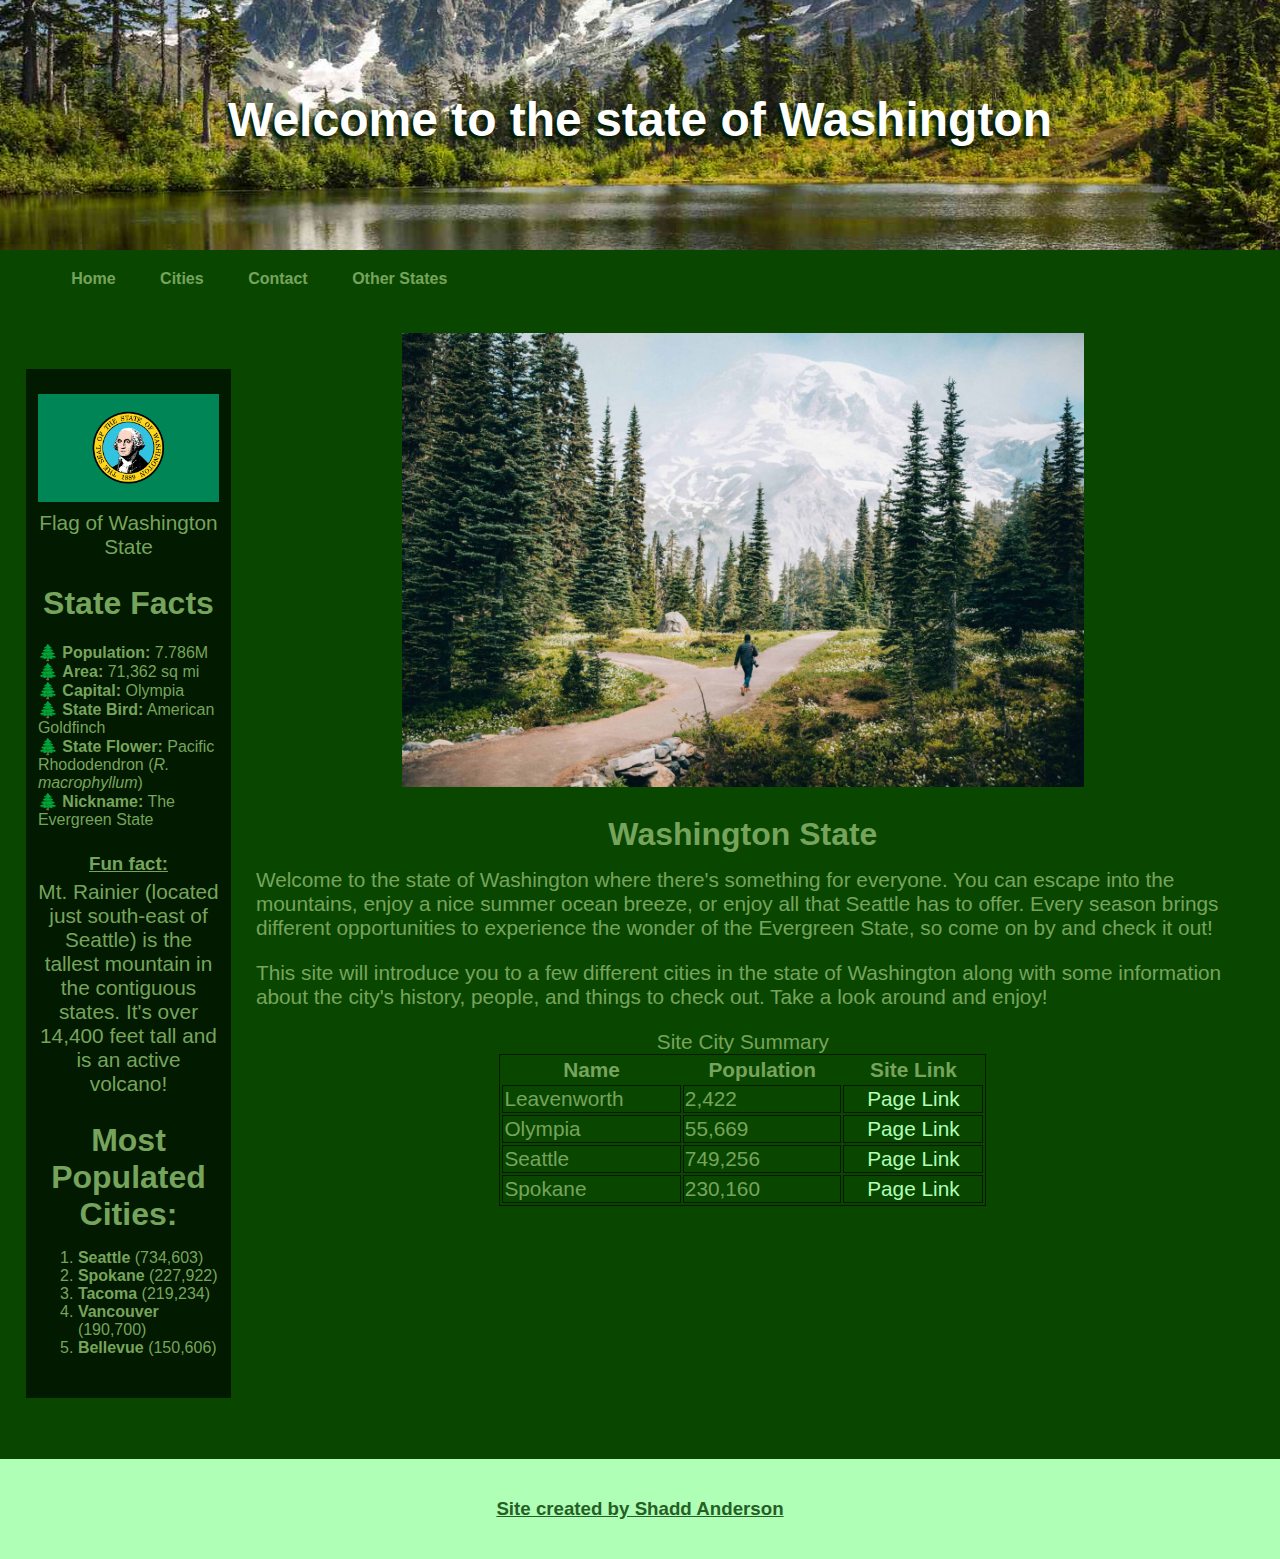
<file: index.html>
<!DOCTYPE html>
<html lang="en">
<head>
    <meta charset="UTF-8">
    <title>Welcome to Washington</title>
    <link rel="stylesheet" href="css/main.css">
    <link rel="icon" href="img/state-flag.ico">
</head>
<body>
    <header>
        <h1>Welcome to the state of Washington</h1>
    </header>
    <nav>
        <ul>
            <li><a href="index.html">Home</a></li>
            <li id="city-link">
                <a href="#">Cities</a>
                <div id="dropdown">
                    <ul>
                        <li><a href="leavenworth.html">Leavenworth</a></li>
                        <li><a href="olympia.html">Olympia</a></li>
                        <li><a href="seattle.html">Seattle</a></li>
                        <li><a href="spokane.html">Spokane</a></li>
                    </ul>
                </div>
            </li>
            <li><a href="contact.html">Contact</a></li>
            <li><a href="https://en.wikipedia.org/wiki/List_of_states_and_territories_of_the_United_States" target="_blank">Other States</a></li>
        </ul>
    </nav>
    <div id="container">
        <aside>
            <img src="img/state-flag.png" alt="Flag of Washington State" id="state-flag">
            <p>Flag of Washington State</p>
            <h2 id="aside-h2">State Facts</h2>
            <ul class="fact-list">
                <li><strong>Population:</strong> 7.786M</li>
                <li><strong>Area:</strong> 71,362 sq mi</li>
                <li><strong>Capital:</strong> Olympia</li>
                <li><strong>State Bird:</strong> American Goldfinch</li>
                <li><strong>State Flower:</strong> Pacific Rhododendron (<em>R. macrophyllum</em>)</li>
                <li><strong>Nickname:</strong> The Evergreen State</li>
            </ul>
            <h3>Fun fact:</h3>
            <p>Mt. Rainier (located just south-east of Seattle) is the tallest mountain in the contiguous states. It's over 14,400 feet tall and is an active volcano!</p>
            <h2>Most Populated Cities:</h2>
            <ol>
                <li><strong>Seattle</strong> (734,603)</li>
                <li><strong>Spokane</strong> (227,922)</li>
                <li><strong>Tacoma</strong> (219,234)</li>
                <li><strong>Vancouver</strong> (190,700)</li>
                <li><strong>Bellevue</strong> (150,606)</li>
            </ol>
        </aside>
        <section class="main-article">
            <img class="article-img" src="img/washington-article-head.jpg" alt="Photo of person taking a walk through a Washington State park">
            <h2>Washington State</h2>
            <p>Welcome to the state of Washington where there's something for everyone. You can escape into the mountains,
               enjoy a nice summer ocean breeze, or enjoy all that Seattle has to offer. Every season brings different
               opportunities to experience the wonder of the Evergreen State, so come on by and check it out!</p>
            <p>This site will introduce you to a few different cities in the state of Washington along with some information
               about the city's history, people, and things to check out. Take a look around and enjoy!</p>
            <table>
                <caption>Site City Summary</caption>
                <tr>
                    <th>Name</th>
                    <th>Population</th>
                    <th>Site Link</th>
                </tr>
                <tr>
                    <td>Leavenworth</td>
                    <td>2,422</td>
                    <td class="page-link"><a href="leavenworth.html">Page Link</a></td>
                </tr>
                <tr>
                    <td>Olympia</td>
                    <td>55,669</td>
                    <td class="page-link"><a href="olympia.html">Page Link</a></td>
                </tr>
                <tr>
                    <td>Seattle</td>
                    <td>749,256</td>
                    <td class="page-link"><a href="seattle.html">Page Link</a></td>
                </tr>
                <tr>
                    <td>Spokane</td>
                    <td>230,160</td>
                    <td class="page-link"><a href="spokane.html">Page Link</a></td>
                </tr>
            </table>
        </section>
    </div>
    <footer>
        <h3 id="footer-text">Site created by Shadd Anderson</h3>
    </footer>
</body>
</html>
</file>
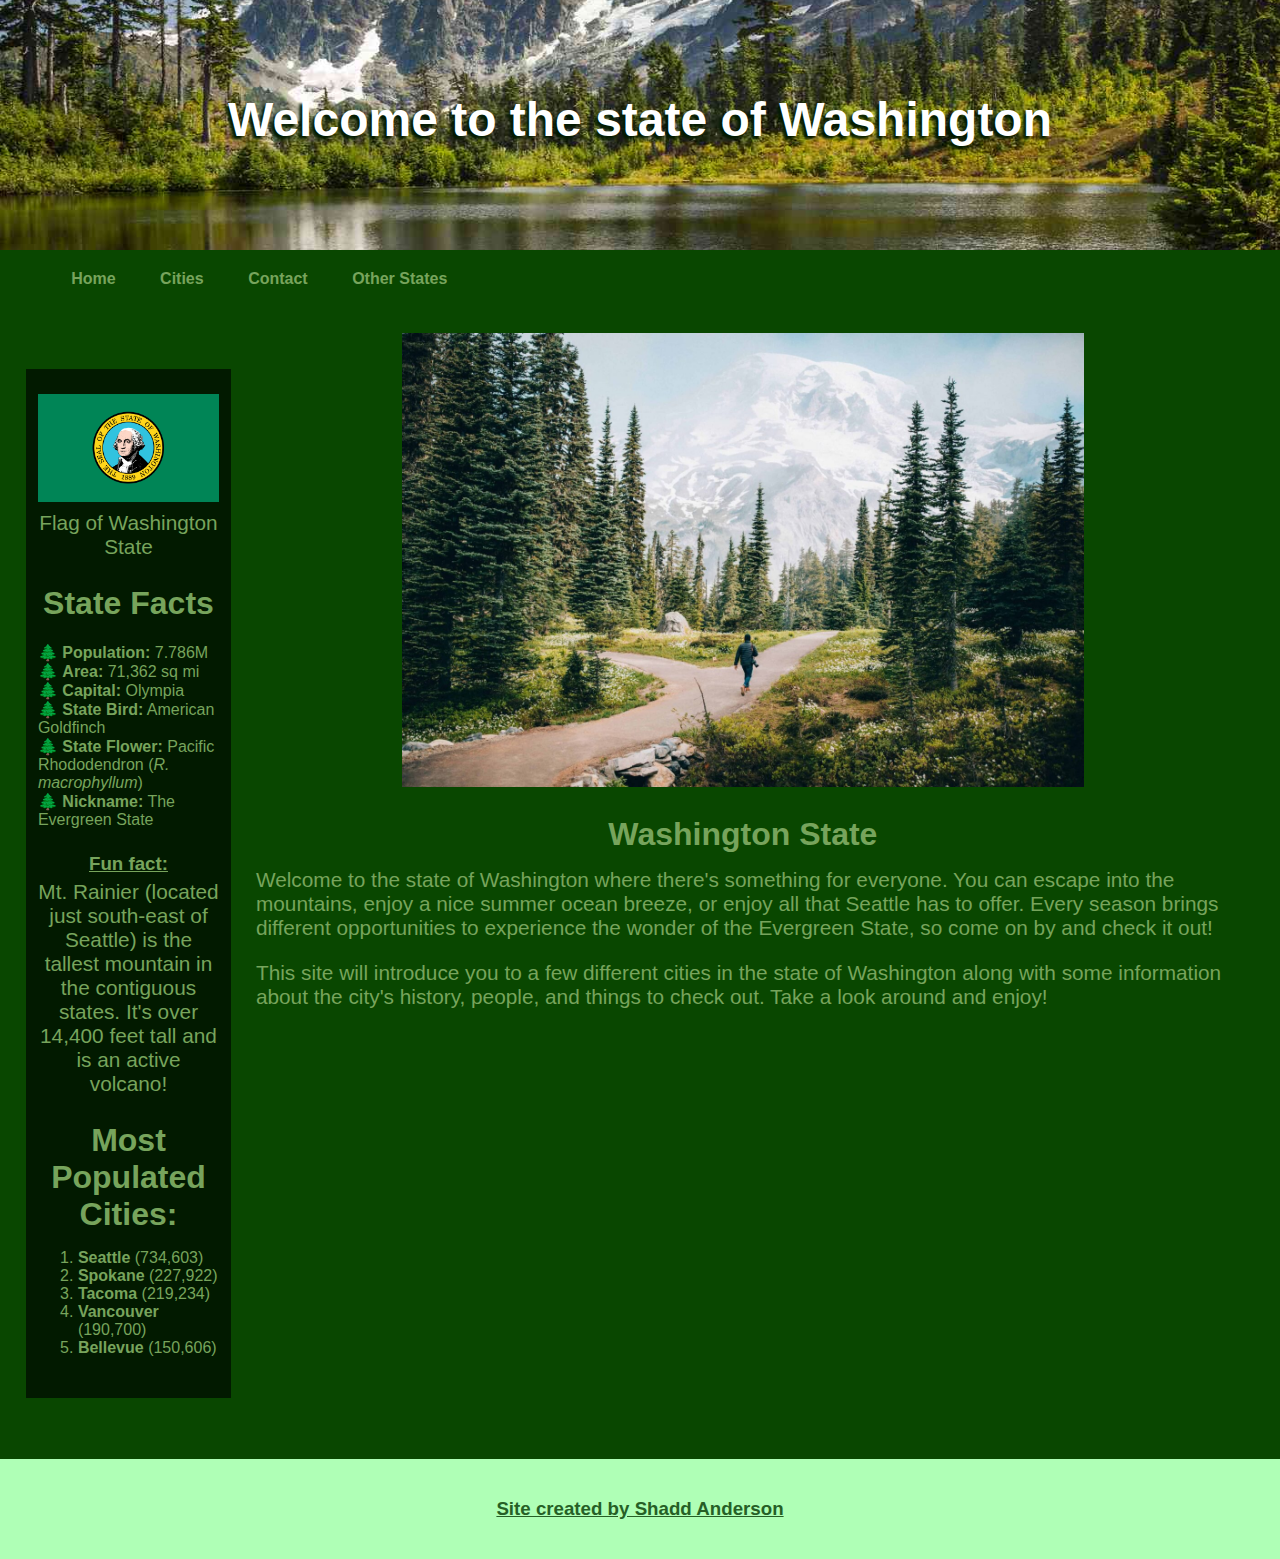
<file: html/index.html>
<!DOCTYPE html>
<html lang="en">
<head>
    <meta charset="UTF-8">
    <title>Welcome to Washington</title>
    <link rel="stylesheet" href="../css/main.css">
</head>
<body>
    <header>
        <h1>Welcome to the state of Washington</h1>
    </header>
    <nav>
        <ul>
            <li><a href="index.html">Home</a></li>
            <li id="city-link">
                <a href="#">Cities</a>
                <div id="dropdown">
                    <ul>
                        <li><a href="leavenworth.html">Leavenworth</a></li>
                        <li><a href="olympia.html">Olympia</a></li>
                        <li><a href="seattle.html">Seattle</a></li>
                        <li><a href="spokane.html">Spokane</a></li>
                    </ul>
                </div>
            </li>
            <li><a href="contact.html">Contact</a></li>
            <li><a href="https://en.wikipedia.org/wiki/List_of_states_and_territories_of_the_United_States">Other States</a></li>
        </ul>
    </nav>
    <div id="container">
        <aside>
            <img src="/img/state-flag.png" alt="Flag of Washington State" id="state-flag">
            <p>Flag of Washington State</p>
            <h2 id="aside-h2">State Facts</h2>
            <ul class="fact-list">
                <li><strong>Population:</strong> 7.786M</li>
                <li><strong>Area:</strong> 71,362 sq mi</li>
                <li><strong>Capital:</strong> Olympia</li>
                <li><strong>State Bird:</strong> American Goldfinch</li>
                <li><strong>State Flower:</strong> Pacific Rhododendron (<em>R. macrophyllum</em>)</li>
                <li><strong>Nickname:</strong> The Evergreen State</li>
            </ul>
            <h3>Fun fact:</h3>
            <p>Mt. Rainier (located just south-east of Seattle) is the tallest mountain in the contiguous states. It's over 14,400 feet tall and is an active volcano!</p>
            <h2>Most Populated Cities:</h2>
            <ol>
                <li><strong>Seattle</strong> (734,603)</li>
                <li><strong>Spokane</strong> (227,922)</li>
                <li><strong>Tacoma</strong> (219,234)</li>
                <li><strong>Vancouver</strong> (190,700)</li>
                <li><strong>Bellevue</strong> (150,606)</li>
            </ol>
        </aside>
        <section class="main-article">
            <img class="article-img" src="/img/washington-article-head.jpg" alt="Photo of person taking a walk through a Washington State park">
            <h2>Washington State</h2>
            <p>Welcome to the state of Washington where there's something for everyone. You can escape into the mountains,
               enjoy a nice summer ocean breeze, or enjoy all that Seattle has to offer. Every season brings different
               opportunities to experience the wonder of the Evergreen State, so come on by and check it out!</p>
            <p>This site will introduce you to a few different cities in the state of Washington along with some information
               about the city's history, people, and things to check out. Take a look around and enjoy!</p>
        </section>
    </div>
    <footer>
        <h3 id="footer-text">Site created by Shadd Anderson</h3>
    </footer>
</body>
</html>
</file>
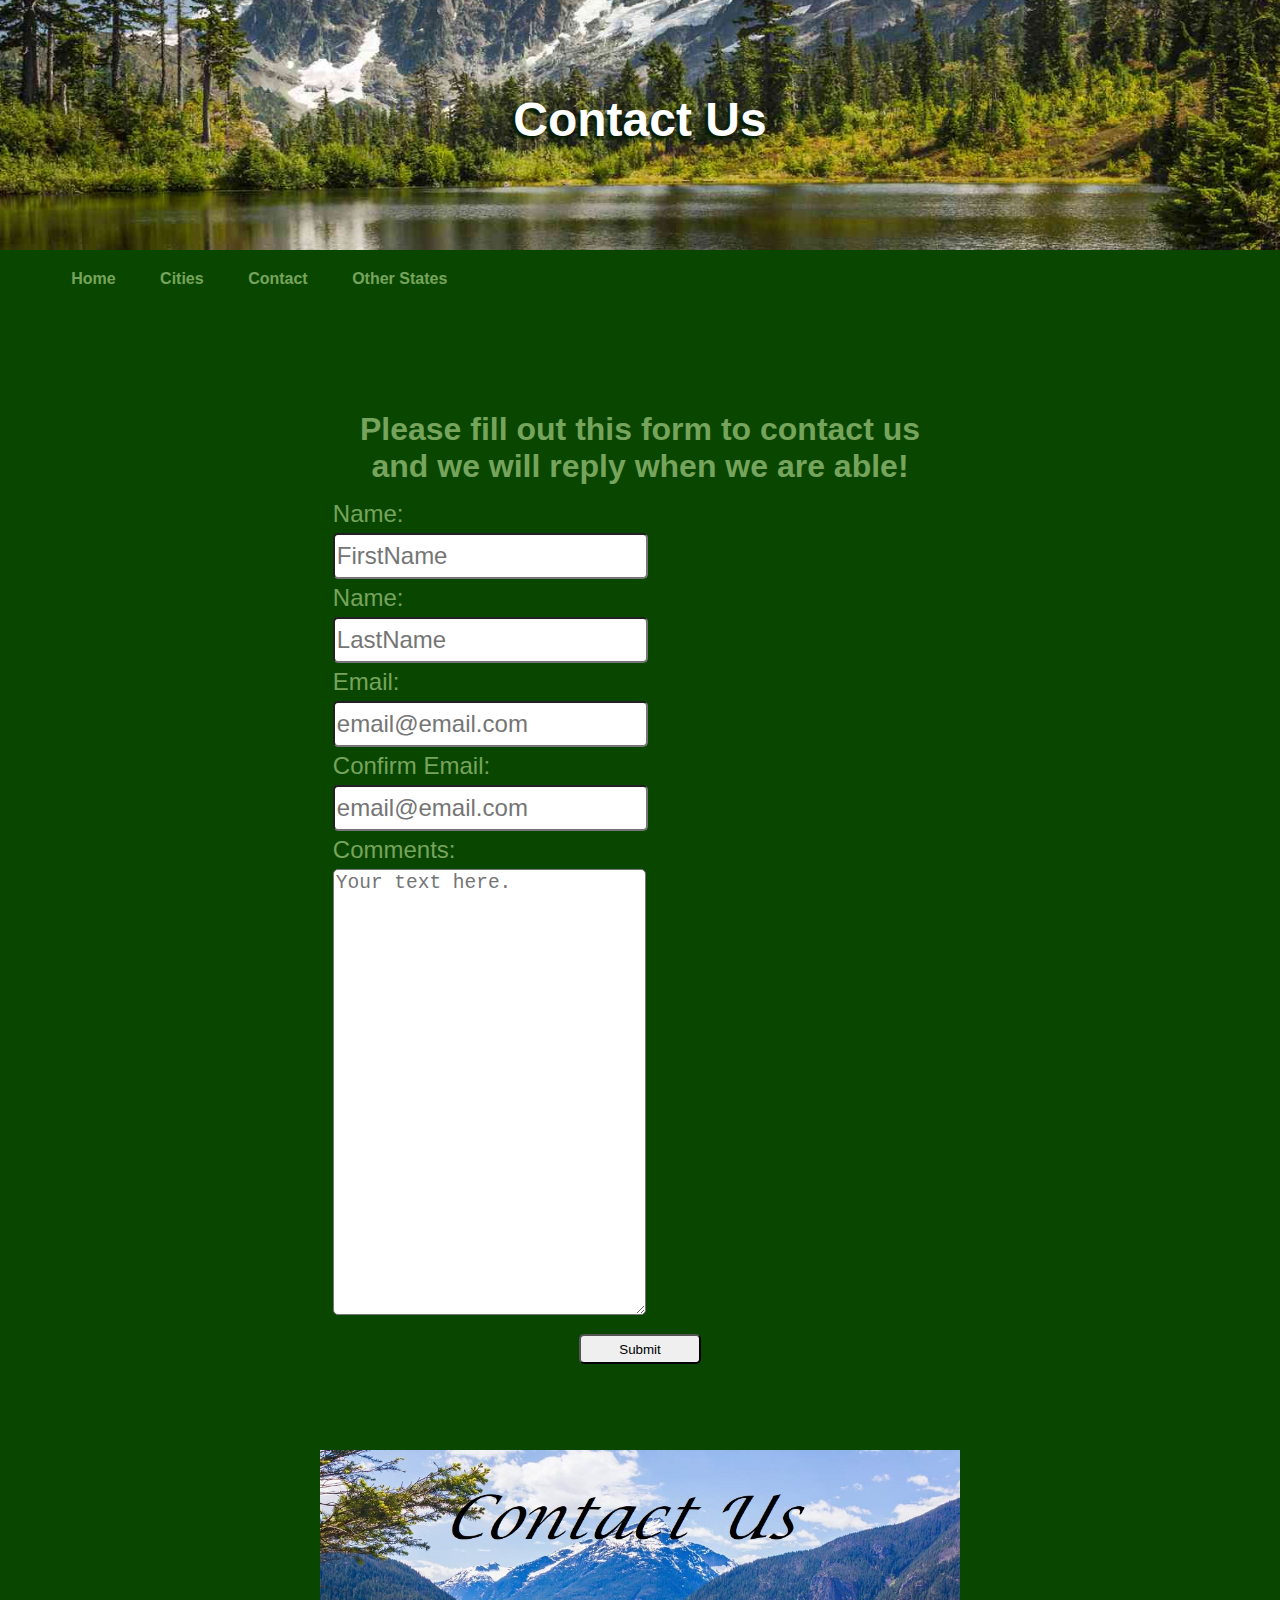
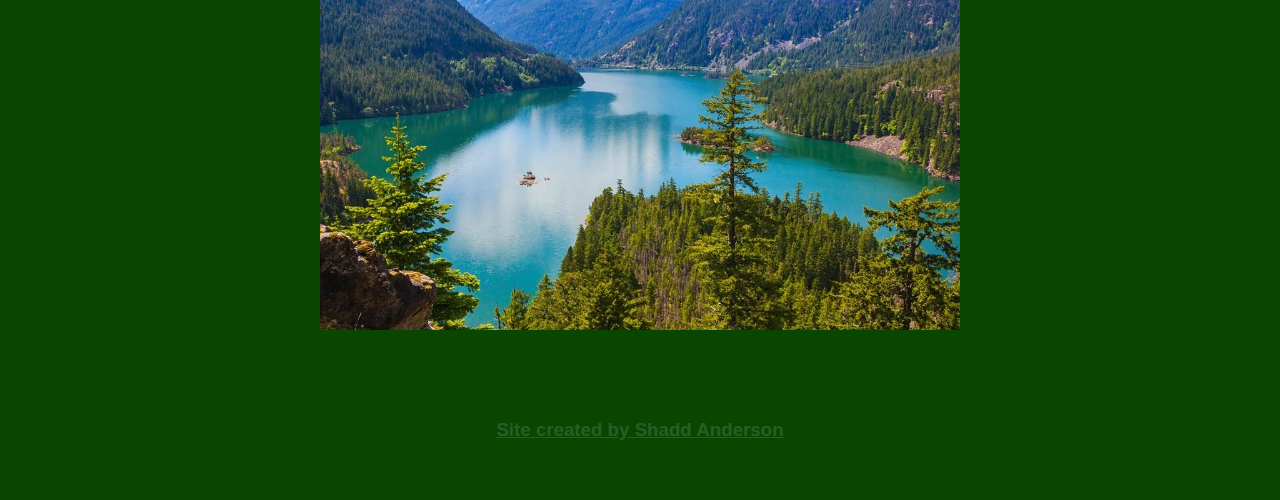
<file: contact.html>
<!DOCTYPE html>
<html lang="en">
<head>
    <meta charset="UTF-8">
    <title>Contact Us</title>
    <link rel="stylesheet" href="css/main.css">
    <link rel="icon" href="img/state-flag.ico">
</head>
<body>
    <header>
        <h1>Contact Us</h1>
    </header>
    <nav>
        <ul>
            <li><a href="index.html">Home</a></li>
            <li id="city-link">
                <a href="#">Cities</a>
                <div id="dropdown">
                    <ul>
                        <li><a href="leavenworth.html">Leavenworth</a></li>
                        <li><a href="olympia.html">Olympia</a></li>
                        <li><a href="seattle.html">Seattle</a></li>
                        <li><a href="spokane.html">Spokane</a></li>
                    </ul>
                </div>
            </li>
            <li><a href="contact.html">Contact</a></li>
            <li><a href="https://en.wikipedia.org/wiki/List_of_states_and_territories_of_the_United_States" target="_blank">Other States</a></li>
        </ul>
    </nav>
    <section>
        <form action="#">
            <h2>Please fill out this form to contact us and we will reply when we are able!</h2>
            <label for="form-first-name">Name:</label>
            <input type="text" id="form-first-name" name="form-first-name" placeholder="FirstName" />
            <label for="form-last-name">Name:</label>
            <input type="text" id="form-last-name" name="form-last-name" placeholder="LastName" />
            <label for="form-email">Email:</label>
            <input type="text" id="form-email" name="form-email" placeholder="email@email.com" />
            <label for="form-confirm-email">Confirm Email:</label>
            <input type="text" id="form-confirm-email" name="form-confirm-email" placeholder="email@email.com" />
            <label for="form-comments">Comments:</label>
            <textarea name="form-comments" id="form-comments" cols="30" rows="20" placeholder="Your text here."></textarea>
            <button type="button" onclick="verifyEmails()">Submit</button>
        </form>
    </section>
    <aside id="contact-image">
        <img src="img/contact-us-image.jpg" alt="Image of Lake Diablo in Washington State">
    </aside>
    <footer>
        <h3 id="footer-text">Site created by Shadd Anderson</h3>
    </footer>
</body>
<script type="application/javascript">
    function verifyEmails() {
        if (document.getElementById("form-email").value !== document.getElementById("form-confirm-email").value) {
            alert("Emails much match!");
        } else {
            alert("Form submitted. Thank you!")
        }
    }
</script>
</html>
</file>
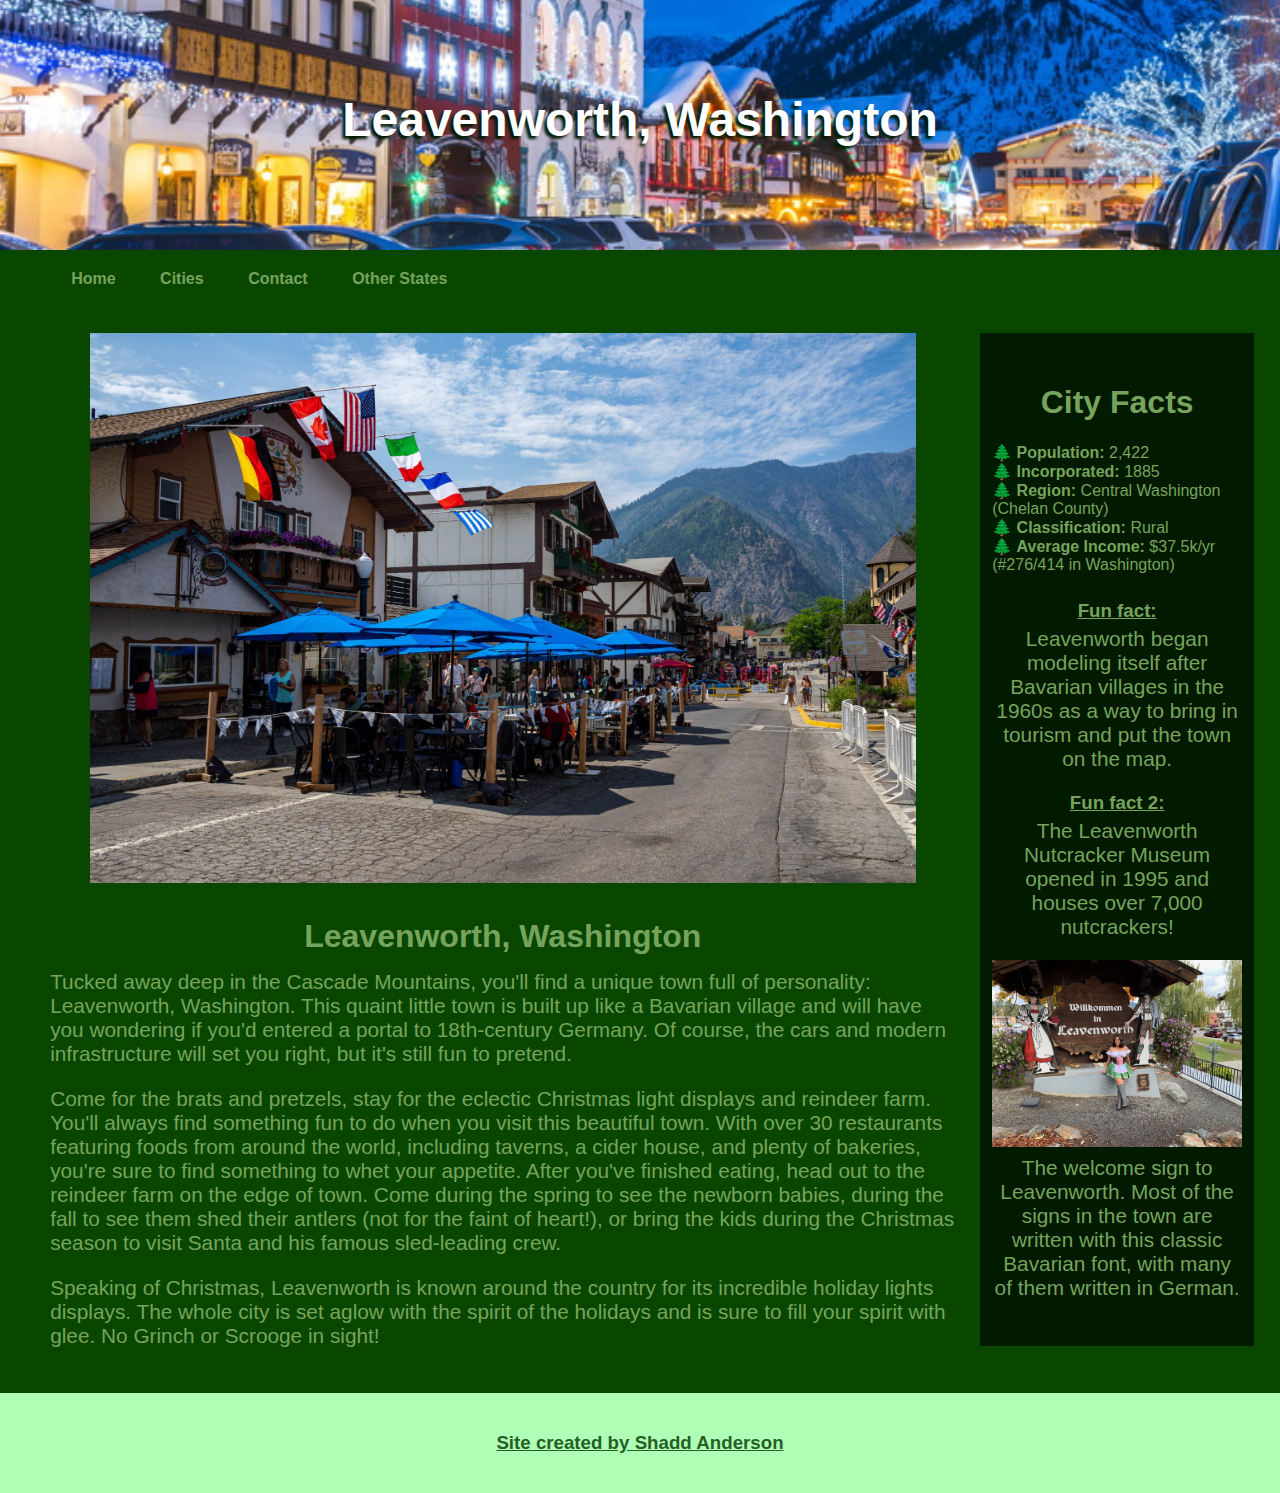
<file: leavenworth.html>
<!DOCTYPE html>
<html lang="en">
<head>
    <meta charset="UTF-8">
    <title>Leavenworth, Washington</title>
    <link rel="stylesheet" href="css/main.css">
    <link rel="icon" href="img/state-flag.ico">
</head>
<body>
    <header id="leavenworth-header">
        <h1>Leavenworth, Washington</h1>
    </header>
    <nav>
        <ul>
            <li><a href="index.html">Home</a></li>
            <li id="city-link">
                <a href="#">Cities</a>
                <div id="dropdown">
                    <ul>
                        <li><a href="leavenworth.html">Leavenworth</a></li>
                        <li><a href="olympia.html">Olympia</a></li>
                        <li><a href="seattle.html">Seattle</a></li>
                        <li><a href="spokane.html">Spokane</a></li>
                    </ul>
                </div>
            </li>
            <li><a href="contact.html">Contact</a></li>
            <li><a href="https://en.wikipedia.org/wiki/List_of_states_and_territories_of_the_United_States" target="_blank">Other States</a></li>
        </ul>
    </nav>
    <div class="city-container">
        <aside>
            <h2 id="aside-h2">City Facts</h2>
            <ul class="fact-list">
                <li><strong>Population:</strong> 2,422</li>
                <li><strong>Incorporated:</strong> 1885</li>
                <li><strong>Region:</strong> Central Washington (Chelan County)</li>
                <li><strong>Classification:</strong> Rural</li>
                <li><strong>Average Income:</strong> $37.5k/yr (#276/414 in Washington)</li>
            </ul>
            <h3>Fun fact:</h3>
            <p>Leavenworth began modeling itself after Bavarian villages in the 1960s as a way to bring in tourism and
               put the town on the map.</p>
            <h3>Fun fact 2:</h3>
            <p>The Leavenworth Nutcracker Museum opened in 1995 and houses over 7,000 nutcrackers!</p>
            <img src="img/leavenworth-sign.jpg" alt="The welcome sign to Leavenworth">
            <p>The welcome sign to Leavenworth. Most of the signs in the town are written with this classic Bavarian
               font, with many of them written in German.</p>
        </aside>
        <section class="main-article">
            <img class="article-img" src="img/leavenworth-article.jpg" alt="Street-level photo of Leavenworth">
            <h2>Leavenworth, Washington</h2>
            <p>Tucked away deep in the Cascade Mountains, you'll find a unique town full of personality: Leavenworth,
               Washington. This quaint little town is built up like a Bavarian village and will have you wondering if
               you'd entered a portal to 18th-century Germany. Of course, the cars and modern infrastructure will set
               you right, but it's still fun to pretend.</p>
            <p>Come for the brats and pretzels, stay for the eclectic Christmas light displays and reindeer farm. You'll
               always find something fun to do when you visit this beautiful town. With over 30 restaurants featuring
               foods from around the world, including taverns, a cider house, and plenty of bakeries, you're sure to find
               something to whet your appetite. After you've finished eating, head out to the reindeer farm on the edge
               of town. Come during the spring to see the newborn babies, during the fall to see them shed their antlers
               (not for the faint of heart!), or bring the kids during the Christmas season to visit Santa and his famous
               sled-leading crew.</p>
            <p>Speaking of Christmas, Leavenworth is known around the country for its incredible holiday lights displays.
               The whole city is set aglow with the spirit of the holidays and is sure to fill your spirit with glee. No
               Grinch or Scrooge in sight!</p>
        </section>
    </div>
    <footer>
        <h3 id="footer-text">Site created by Shadd Anderson</h3>
    </footer>
</body>
</html>
</file>
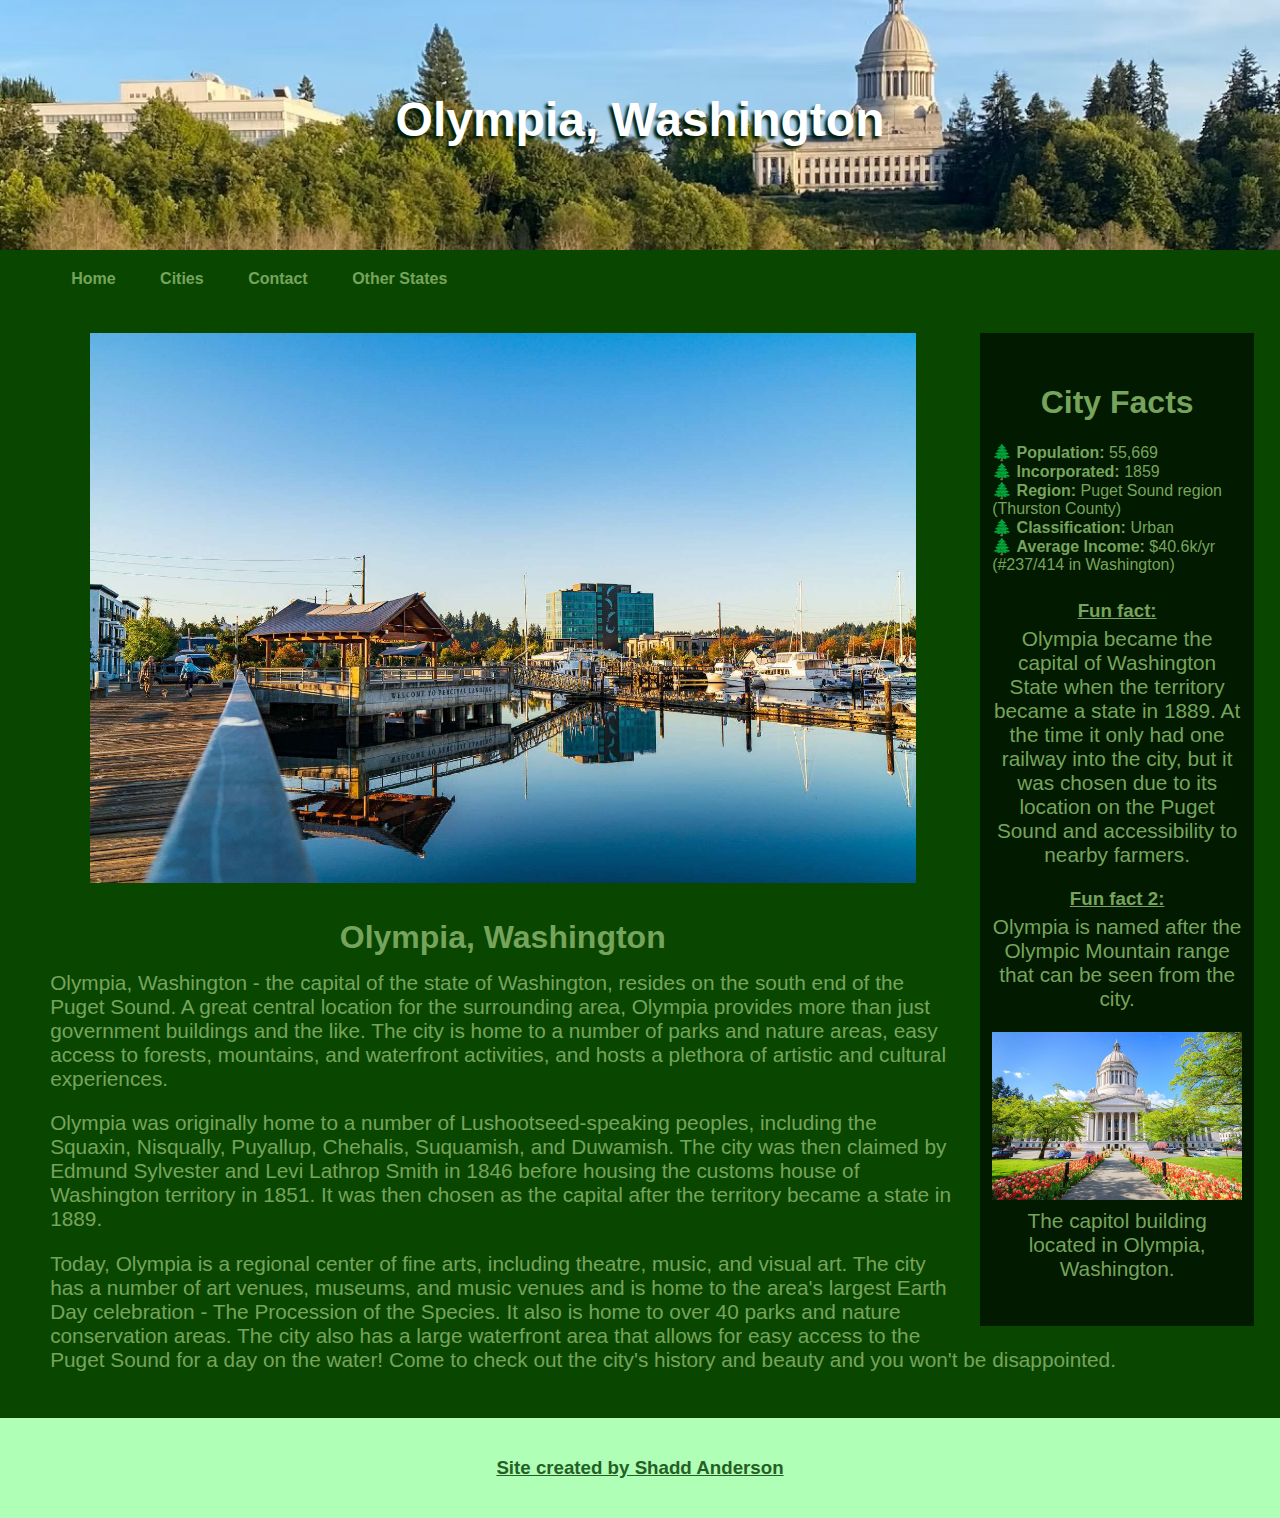
<file: olympia.html>
<!DOCTYPE html>
<html lang="en">
<head>
    <meta charset="UTF-8">
    <title>Olympia, Washington</title>
    <link rel="stylesheet" href="css/main.css">
    <link rel="icon" href="img/state-flag.ico">
</head>
<body>
    <header id="olympia-header">
        <h1>Olympia, Washington</h1>
    </header>
    <nav>
        <ul>
            <li><a href="index.html">Home</a></li>
            <li id="city-link">
                <a href="#">Cities</a>
                <div id="dropdown">
                    <ul>
                        <li><a href="leavenworth.html">Leavenworth</a></li>
                        <li><a href="olympia.html">Olympia</a></li>
                        <li><a href="seattle.html">Seattle</a></li>
                        <li><a href="spokane.html">Spokane</a></li>
                    </ul>
                </div>
            </li>
            <li><a href="contact.html">Contact</a></li>
            <li><a href="https://en.wikipedia.org/wiki/List_of_states_and_territories_of_the_United_States" target="_blank">Other States</a></li>
        </ul>
    </nav>
    <div class="city-container">
        <aside>
            <h2 id="aside-h2">City Facts</h2>
            <ul class="fact-list">
                <li><strong>Population:</strong> 55,669</li>
                <li><strong>Incorporated:</strong> 1859</li>
                <li><strong>Region:</strong> Puget Sound region (Thurston County)</li>
                <li><strong>Classification:</strong> Urban</li>
                <li><strong>Average Income:</strong> $40.6k/yr (#237/414 in Washington)</li>
            </ul>
            <h3>Fun fact:</h3>
            <p>Olympia became the capital of Washington State when the territory became a state in 1889. At the time it
               only had one railway into the city, but it was chosen due to its location on the Puget Sound and
               accessibility to nearby farmers.</p>
            <h3>Fun fact 2:</h3>
            <p>Olympia is named after the Olympic Mountain range that can be seen from the city.</p>
            <img src="img/olympia-capitol.jpg" alt="The Washington State Capitol building">
            <p>The capitol building located in Olympia, Washington.</p>
        </aside>
        <section class="main-article">
            <img class="article-img" src="img/olympia-article.jpg" alt="Photo of Percival Landing - a dock in Olympia">
            <h2>Olympia, Washington</h2>
            <p>Olympia, Washington - the capital of the state of Washington, resides on the south end of the Puget Sound.
               A great central location for the surrounding area, Olympia provides more than just government buildings
               and the like. The city is home to a number of parks and nature areas, easy access to forests, mountains,
               and waterfront activities, and hosts a plethora of artistic and cultural experiences.</p>
            <p>Olympia was originally home to a number of Lushootseed-speaking peoples, including the Squaxin, Nisqually,
               Puyallup, Chehalis, Suquamish, and Duwamish. The city was then claimed by Edmund Sylvester and Levi Lathrop
               Smith in 1846 before housing the customs house of Washington territory in 1851. It was then chosen as the
               capital after the territory became a state in 1889.</p>
            <p>Today, Olympia is a regional center of fine arts, including theatre, music, and visual art. The city has
               a number of art venues, museums, and music venues and is home to the area's largest Earth Day celebration
               - The Procession of the Species. It also is home to over 40 parks and nature conservation areas. The city
               also has a large waterfront area that allows for easy access to the Puget Sound for a day on the water!
               Come to check out the city's history and beauty and you won't be disappointed.</p>
        </section>
    </div>
    <footer>
        <h3 id="footer-text">Site created by Shadd Anderson</h3>
    </footer>
</body>
</html>
</file>
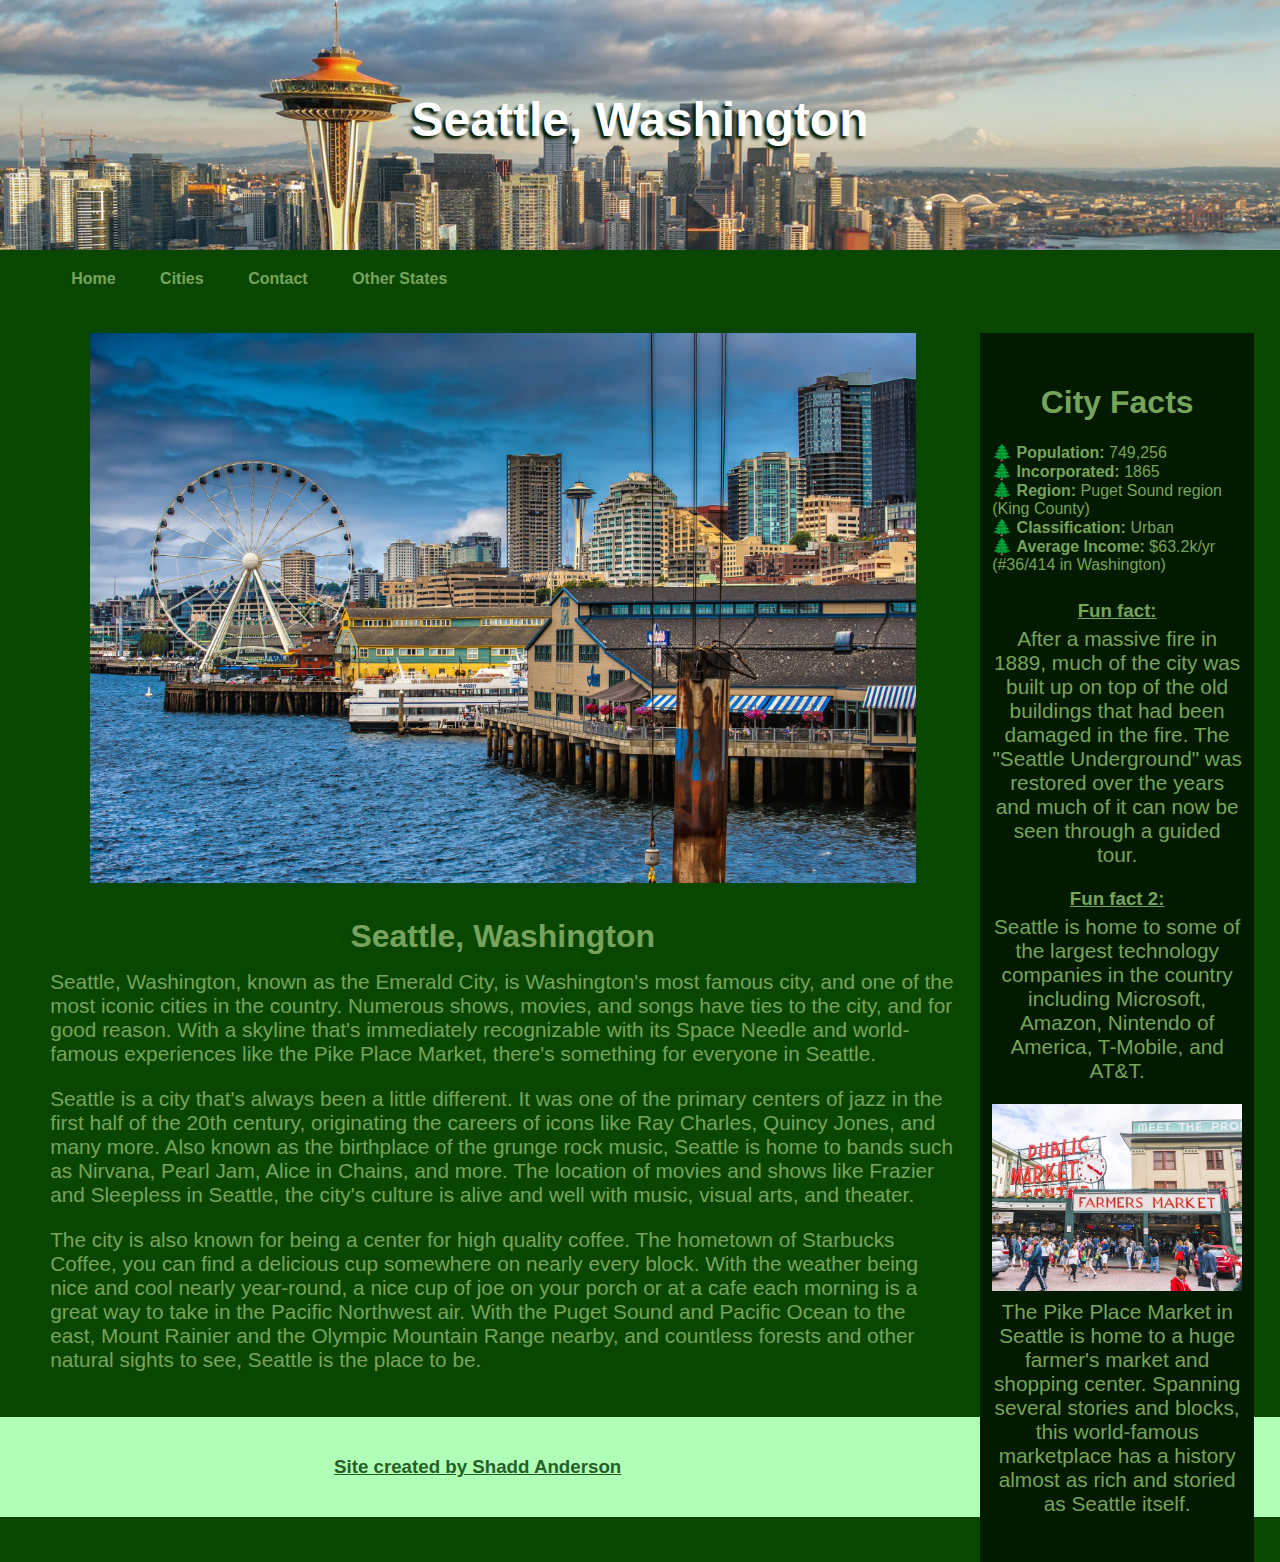
<file: seattle.html>
<!DOCTYPE html>
<html lang="en">
<head>
    <meta charset="UTF-8">
    <title>Seattle, Washington</title>
    <link rel="stylesheet" href="css/main.css">
    <link rel="icon" href="img/state-flag.ico">
</head>
<body>
    <header id="seattle-header">
        <h1>Seattle, Washington</h1>
    </header>
    <nav>
        <ul>
            <li><a href="index.html">Home</a></li>
            <li id="city-link">
                <a href="#">Cities</a>
                <div id="dropdown">
                    <ul>
                        <li><a href="leavenworth.html">Leavenworth</a></li>
                        <li><a href="olympia.html">Olympia</a></li>
                        <li><a href="seattle.html">Seattle</a></li>
                        <li><a href="spokane.html">Spokane</a></li>
                    </ul>
                </div>
            </li>
            <li><a href="contact.html">Contact</a></li>
            <li><a href="https://en.wikipedia.org/wiki/List_of_states_and_territories_of_the_United_States" target="_blank">Other States</a></li>
        </ul>
    </nav>
    <div class="city-container">
        <aside>
            <h2 id="aside-h2">City Facts</h2>
            <ul class="fact-list">
                <li><strong>Population:</strong> 749,256</li>
                <li><strong>Incorporated:</strong> 1865</li>
                <li><strong>Region:</strong> Puget Sound region (King County)</li>
                <li><strong>Classification:</strong> Urban</li>
                <li><strong>Average Income:</strong> $63.2k/yr (#36/414 in Washington)</li>
            </ul>
            <h3>Fun fact:</h3>
            <p>After a massive fire in 1889, much of the city was built up on top of the old buildings that had been
               damaged in the fire. The "Seattle Underground" was restored over the years and much of it can now be seen
               through a guided tour.</p>
            <h3>Fun fact 2:</h3>
            <p>Seattle is home to some of the largest technology companies in the country including Microsoft, Amazon,
               Nintendo of America, T-Mobile, and AT&T.</p>
            <img src="img/seattle-pike-place-market.jpg" alt="The Pike Place Market - a staple of Seattle">
            <p>The Pike Place Market in Seattle is home to a huge farmer's market and shopping center. Spanning several
               stories and blocks, this world-famous marketplace has a history almost as rich and storied as Seattle
               itself.</p>
        </aside>
        <section class="main-article">
            <img class="article-img" src="img/seattle-article.jpeg" alt="Photo of the docks off Seattle's city center">
            <h2>Seattle, Washington</h2>
            <p>Seattle, Washington, known as the Emerald City, is Washington's most famous city, and one of the most
               iconic cities in the country. Numerous shows, movies, and songs have ties to the city, and for good
               reason. With a skyline that's immediately recognizable with its Space Needle and world-famous experiences
               like the Pike Place Market, there's something for everyone in Seattle.</p>
            <p>Seattle is a city that's always been a little different. It was one of the primary centers of jazz in the
               first half of the 20th century, originating the careers of icons like Ray Charles, Quincy Jones, and many
               more. Also known as the birthplace of the grunge rock music, Seattle is home to bands such as Nirvana,
               Pearl Jam, Alice in Chains, and more. The location of movies and shows like Frazier and Sleepless in
               Seattle, the city's culture is alive and well with music, visual arts, and theater.</p>
            <p>The city is also known for being a center for high quality coffee. The hometown of Starbucks Coffee, you
               can find a delicious cup somewhere on nearly every block. With the weather being nice and cool nearly
               year-round, a nice cup of joe on your porch or at a cafe each morning is a great way to take in the Pacific
               Northwest air. With the Puget Sound and Pacific Ocean to the east, Mount Rainier and the Olympic Mountain
               Range nearby, and countless forests and other natural sights to see, Seattle is the place to be.</p>
        </section>
    </div>
    <footer>
        <h3 id="footer-text">Site created by Shadd Anderson</h3>
    </footer>
</body>
</html>
</file>
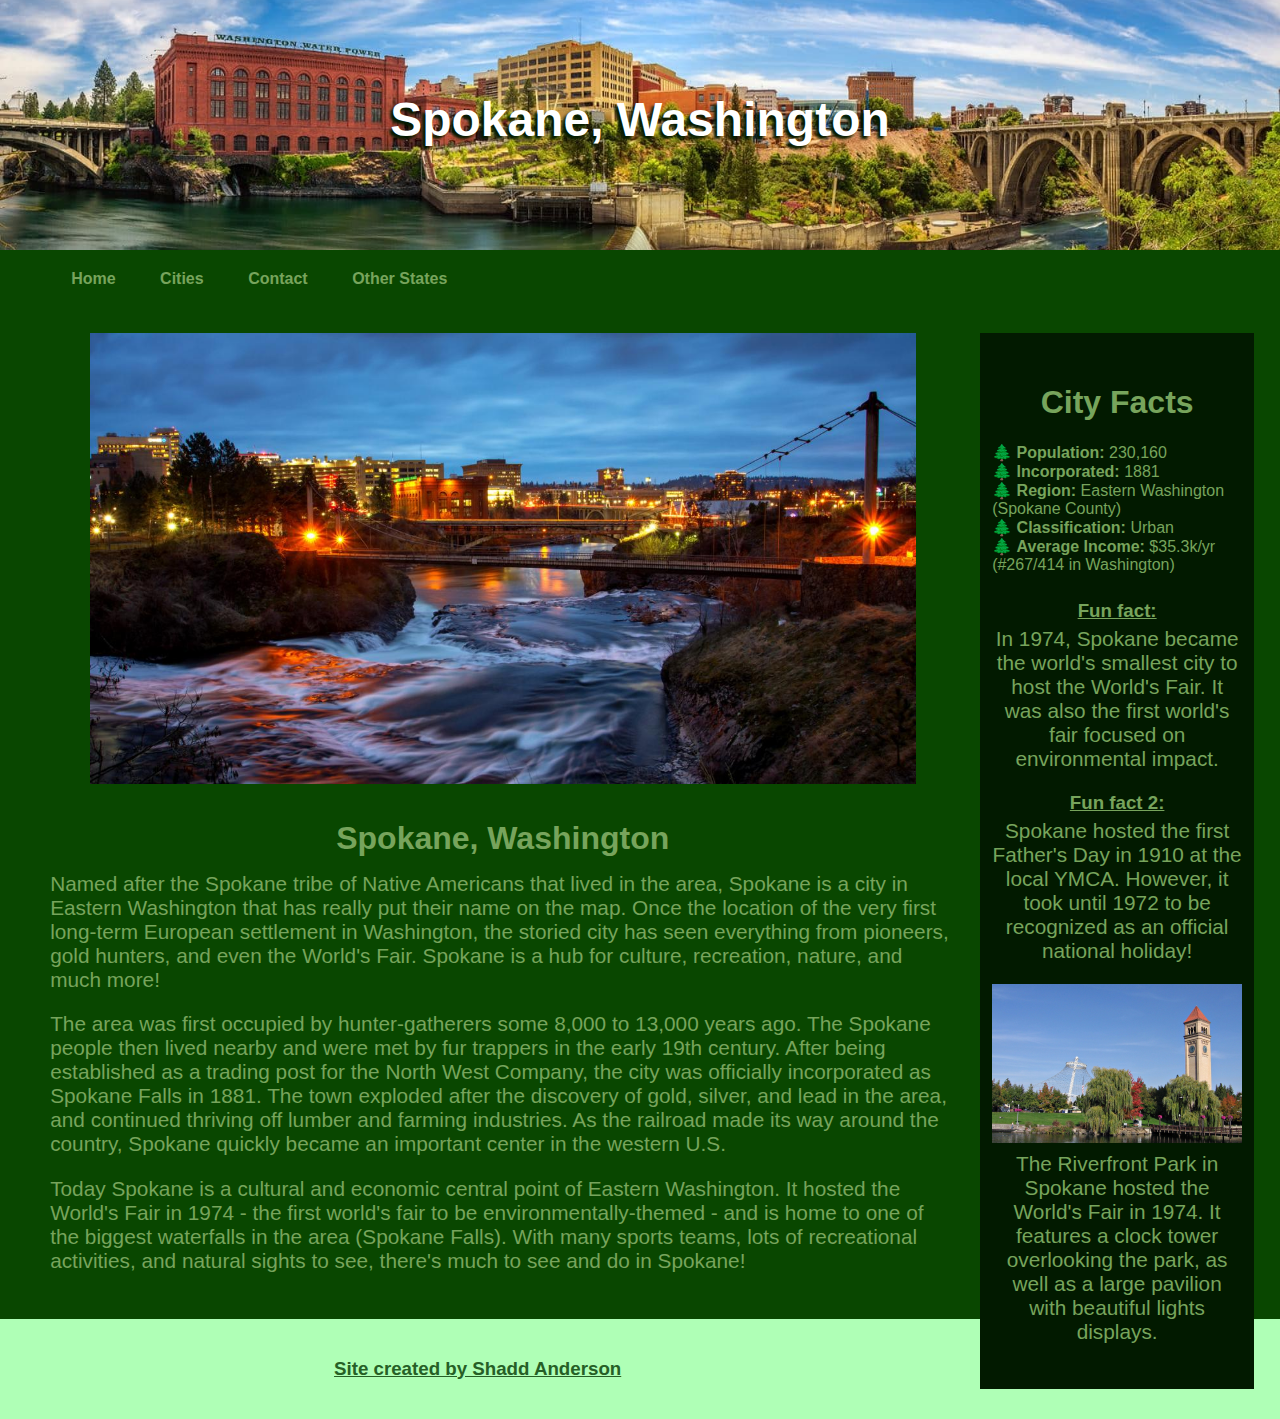
<file: spokane.html>
<!DOCTYPE html>
<html lang="en">
<head>
    <meta charset="UTF-8">
    <title>Spokane, Washington</title>
    <link rel="stylesheet" href="css/main.css">
    <link rel="icon" href="img/state-flag.ico">
</head>
<body>
    <header id="spokane-header">
        <h1>Spokane, Washington</h1>
    </header>
    <nav>
        <ul>
            <li><a href="index.html">Home</a></li>
            <li id="city-link">
                <a href="#">Cities</a>
                <div id="dropdown">
                    <ul>
                        <li><a href="leavenworth.html">Leavenworth</a></li>
                        <li><a href="olympia.html">Olympia</a></li>
                        <li><a href="seattle.html">Seattle</a></li>
                        <li><a href="spokane.html">Spokane</a></li>
                    </ul>
                </div>
            </li>
            <li><a href="contact.html">Contact</a></li>
            <li><a href="https://en.wikipedia.org/wiki/List_of_states_and_territories_of_the_United_States" target="_blank">Other States</a></li>
        </ul>
    </nav>
    <div class="city-container">
        <aside>
            <h2 id="aside-h2">City Facts</h2>
            <ul class="fact-list">
                <li><strong>Population:</strong> 230,160</li>
                <li><strong>Incorporated:</strong> 1881</li>
                <li><strong>Region:</strong> Eastern Washington (Spokane County)</li>
                <li><strong>Classification:</strong> Urban</li>
                <li><strong>Average Income:</strong> $35.3k/yr (#267/414 in Washington)</li>
            </ul>
            <h3>Fun fact:</h3>
            <p>In 1974, Spokane became the world's smallest city to host the World's Fair. It was also the first world's
               fair focused on environmental impact.</p>
            <h3>Fun fact 2:</h3>
            <p>Spokane hosted the first Father's Day in 1910 at the local YMCA. However, it took until 1972 to be
               recognized as an official national holiday!</p>
            <img src="img/spokane-riverfront-park.jpg" alt="Riverfront Park in Spokane, WA">
            <p>The Riverfront Park in Spokane hosted the World's Fair in 1974. It features a clock tower overlooking the
               park, as well as a large pavilion with beautiful lights displays.</p>
        </aside>
        <section class="main-article">
            <img class="article-img" src="img/spokane-article.jpeg" alt="Photo of the Spokane River cutting through the city">
            <h2>Spokane, Washington</h2>
            <p>Named after the Spokane tribe of Native Americans that lived in the area, Spokane is a city in Eastern
               Washington that has really put their name on the map. Once the location of the very first long-term
               European settlement in Washington, the storied city has seen everything from pioneers, gold hunters,
               and even the World's Fair. Spokane is a hub for culture, recreation, nature, and much more!</p>
            <p>The area was first occupied by hunter-gatherers some 8,000 to 13,000 years ago. The Spokane people then
               lived nearby and were met by fur trappers in the early 19th century. After being established as a trading
               post for the North West Company, the city was officially incorporated as Spokane Falls in 1881. The town
               exploded after the discovery of gold, silver, and lead in the area, and continued thriving off lumber and
               farming industries. As the railroad made its way around the country, Spokane quickly became an important
               center in the western U.S.</p>
            <p>Today Spokane is a cultural and economic central point of Eastern Washington. It hosted the World's Fair
               in 1974 - the first world's fair to be environmentally-themed - and is home to one of the biggest
               waterfalls in the area (Spokane Falls). With many sports teams, lots of recreational activities, and
               natural sights to see, there's much to see and do in Spokane!</p>
        </section>
    </div>
    <footer>
        <h3 id="footer-text">Site created by Shadd Anderson</h3>
    </footer>
</body>
</html>
</file>
<file: css/main.css>
aside {
    background-color: #021a00;
}

body {
    margin: 0;
    font-family: Arial, Helvetica, sans-serif;
    color: #77a45c;
    background-color: #094700;
}

button {
    display: block;
    width: 20%;
    height: 30px;
    margin: 10px auto;
    border-radius: 5px;
}

footer {
    background-color: #afffb6;
    height: 100px;
    color: #265f26;
    text-align: center;
}

form {
    margin: 0;
    max-width: 75%;
    text-align: left;
    padding: 0 25%;
}

h2 {
    text-align: center;
    font-size: 2em;
    margin-bottom: 15px;
}

h3 {
    text-decoration: underline;
    margin-bottom: 5px;
}

header {
    background-image: url(../img/banner_photo.jpg);
    background-size: cover;
    background-position: center 40%;
    background-repeat: no-repeat;
    height: 250px;
    margin: 0;
    padding: 0;
    position: relative;
}

header h1 {
    font-family: "Lucida Calligraphy", "Lucida Sans Unicode", "Lucida Grande", "Lucida Sans", Arial, sans-serif;
    font-size: 48px;
    color: white;
    text-shadow: -3px 3px 3px #021a00;
    text-align: center;
    position: absolute;
    bottom: 5px;
    margin: 0 auto;
    left: 0;
    right: 0;
    line-height: 250px;
}

input {
    margin: 5px 0;
    width: 50%;
    border-radius: 5px;
    height: 40px;
    font-size: 1.5em;
}

label {
    display: block;
    font-size: 1.5em;
    text-align: left;
}

li a {
    text-decoration: none;
    display: block;
    padding: 20px max(20px, 2%);
    color: #77a45c;
}

nav {
    list-style-type: none;
    min-width: 300px;
    position: relative;
}

nav li {
    display: inline-block;
    font-weight: bold;
    text-align: center;
}

nav li:hover {
    background-color: #0a6300;
    cursor: pointer;
}

nav ul {
    margin: 0;
    padding-left: 4%;
}

ol {
    text-align: left;
}

p {
    margin-top: 5px;
    font-size: 1.3em;
}

section {
    padding: 6% 2% 2%;
}

table {
    width: 50%;
    margin: 0 auto;
    border: #021a00 1px solid;
    font-size: 1.3em;

    td {
        border: #021a00 1px solid;
    }

    a {
        text-decoration: none;
        color: #afffb6;
    }
}

textarea {
    width: 50%;
    border-radius: 5px;
    margin: 5px 0;
    font-size: 1.5em;
}

.article-img {
    margin: 0 auto 3%;
    display: block;
    width: 70%;
}

.city-container {
    padding: 0 2%;
}

.city-container > aside {
    float: right;
    max-width: 250px;
    padding: 2% 1%;
    text-align: center;
    margin-top: 2%;
    margin-left: 2%;

    img {
        width: 100%;
    }
}

.fact-list {
    text-align: left;
    list-style-type: none;
    padding: 3% 0;
    margin-top: 0;

    li::before {
        content: "🌲 "
    }
}

.main-article {
    padding: 2%;
}

.page-link {
    text-align: center;
}

#city-link {
    position: relative;
}

#city-link:hover #dropdown {
    display: block;
}

#container {
    display: flex;
    padding: 0 2%;
}

#container > aside {
    flex: 0 1 15%;
    margin: 5% 0 5%;
    padding: 2% 1%;
    text-align: center;
}

#container > section {
    flex: 0 4 85%;
}

#contact-image {
    float: left;
    display: block;
    text-align: center;
    width: 100%;
    padding: 50px 25%;
    background-color: #094700;

    img {
        display: block;
        width: 50%;
    }
}

#dropdown {
    position: absolute;
    background-color: #0a6300;
    display: none;

    ul {
        padding: 0;
    }

    li:hover {
        padding: 0;
        background-color: #10830c;
        width: 100%;
    }
}

#footer-text {
    margin: auto 0;
    line-height: 100px;
}

#leavenworth-header {
    background-image: url(../img/leavenworth-header.jpg);
    background-position: center 60%;
}

#olympia-header {
    background-image: url(../img/olympia-header.jpg);
    background-position: center 15%;
}

#seattle-header {
    background-image: url(../img/seattle-header.jpg);
    background-position: center 20%;
}

#spokane-header {
    background-image: url(../img/spokane-header.jpg);
    background-position: center 40%;
}

#state-flag {
    width: 100%;
}

@media (width > 1600px) {
    header h1 {
        font-size: 60px;
    }
}

@media (width <1000px) {
    .city-container {
        margin-right: 5%;
    }
    .city-container > aside {
        float: none;
        width: 100%;
        max-width: 100%;
        padding-right: 2%;
    }
}

@media (width <= 940px) {
    header h1 {
        font-size: 36px;
    }
}

@media (width <= 705px) {
    header h1 {
        line-height: unset;
        word-wrap: break-word;
    }
}
</file>
